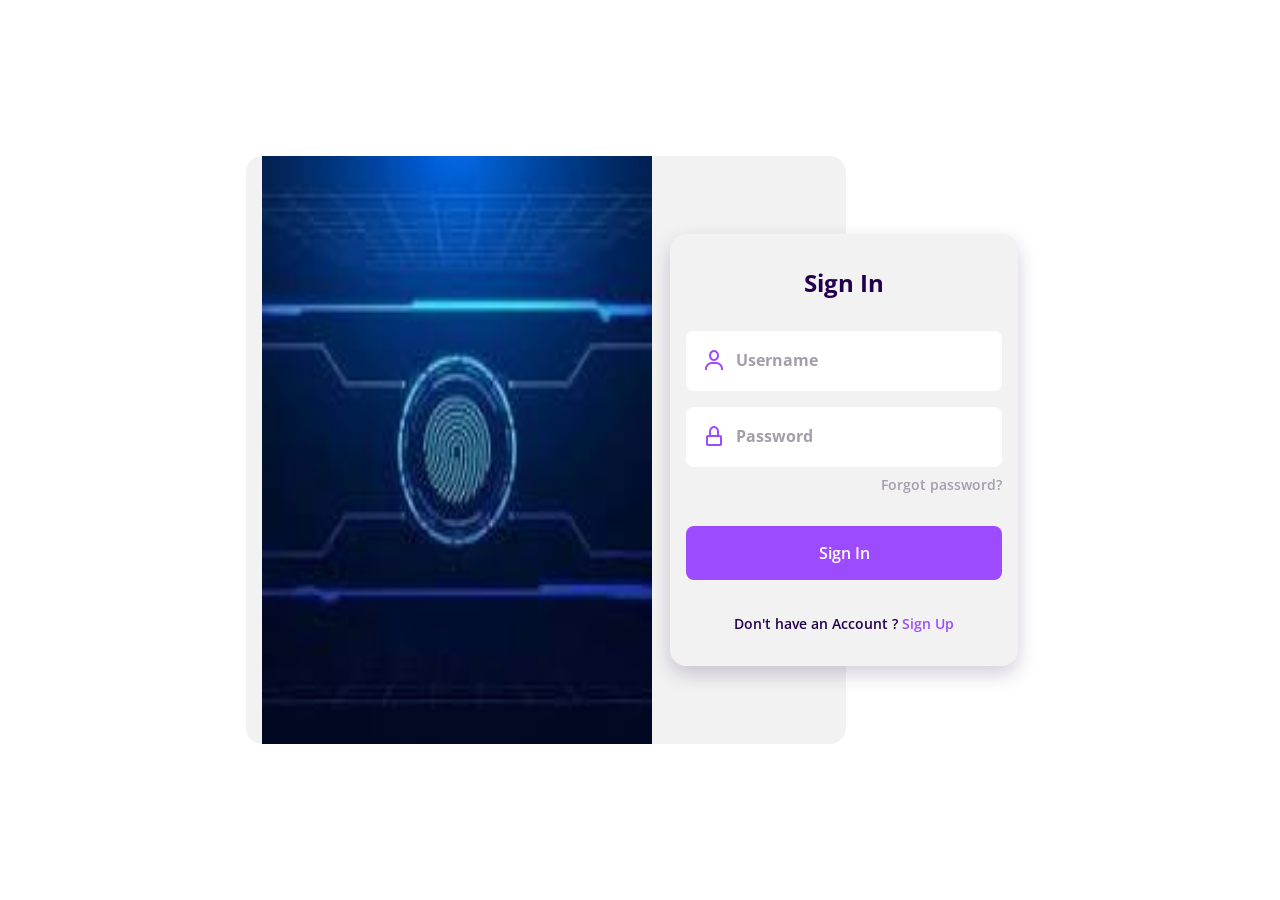
<file: index.html>
<!DOCTYPE html>
<html lang="en">
    <head>
        <meta charset="UTF-8">
        <meta name="viewport" content="width=device-width, initial-scale=1.0">

        <!-- ===== CSS ===== -->
        <link rel="stylesheet" href="styles.css">
    
        <!-- ===== BOX ICONS ===== -->
        <link href='https://cdn.jsdelivr.net/npm/boxicons@2.0.5/css/boxicons.min.css' rel='stylesheet'>

        <title>Responsive Login Form Sign In Sign Up</title>
    </head>
    <body>
        <div class="login">
            <div class="login__content">
                <div class="login__img">
                    <img src="[data-uri]" alt="">
                </div>

                <div class="login__forms">
                    <form action="" class="login__registre" id="login-in">
                        <h1 class="login__title">Sign In</h1>
    
                        <div class="login__box">
                            <i class='bx bx-user login__icon'></i>
                            <input type="text" placeholder="Username" class="login__input" required >
                        </div>
    
                        <div class="login__box">
                            <i class='bx bx-lock-alt login__icon'></i>
                            <input type="password" placeholder="Password" class="login__input" required>
                        </div>

                        <a href="#" class="login__forgot">Forgot password?</a>

                        <a href="#" class="login__button">Sign In</a>

                        <div>
                            <span class="login__account">Don't have an Account ?</span>
                            <span class="login__signin" id="sign-up">Sign Up</span>
                        </div>
                    </form>

                    <form action="" class="login__create none" id="login-up">
                        <h1 class="login__title">Create Account</h1>
    
                        <div class="login__box">
                            <i class='bx bx-user login__icon'></i>
                            <input type="text" placeholder="Username" class="login__input">
                        </div>
    
                        <div class="login__box">
                            <i class='bx bx-at login__icon'></i>
                            <input type="text" placeholder="Email" class="login__input">
                        </div>

                        <div class="login__box">
                            <i class='bx bx-lock-alt login__icon'></i>
                            <input type="password" placeholder="Password" class="login__input">
                        </div>

                        <a href="#" class="login__button">Sign Up</a>

                        <div>
                            <span class="login__account">Already have an Account ?</span>
                            <span class="login__signup" id="sign-in">Sign In</span>
                        </div>

                        <div class="login__social">
                            <a href="#" class="login__social-icon"><i class='bx bxl-facebook' ></i></a>
                            <a href="#" class="login__social-icon"><i class='bx bxl-twitter' ></i></a>
                            <a href="#" class="login__social-icon"><i class='bx bxl-google' ></i></a>
                        </div>
                    </form>
                </div>
            </div>
        </div>

        <!--===== MAIN JS =====-->
        <script src="main.js"></script>
    </body>
</html>
</file>
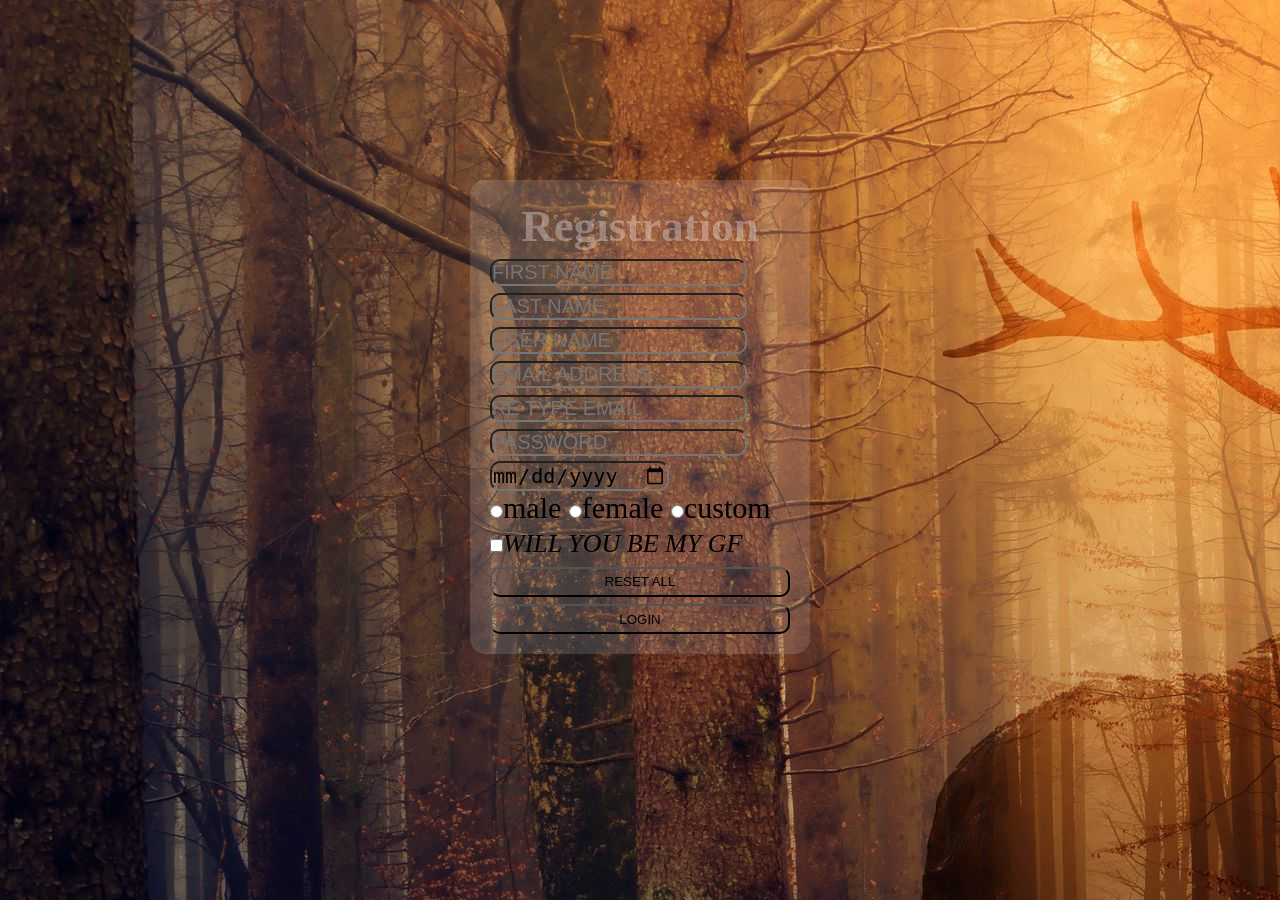
<file: login page/INDEX.html>
<!DOCTYPE html>
<html lang="en">
<head>
    <meta charset="UTF-8">
    <meta name="viewport" content="width=device-width, initial-scale=1.0">
    <title>LOGIN PAGE</title>
    <link rel="website icon" href="../../MY VS CODE/images/NAHID BEST.jpg">
    <link rel="stylesheet" href="STYLE.css">
</head>
<body>
    <div>   
        <form class="login-page">
            <h2><b>Registration</b></h2>
            <input class="input" placeholder= "FIRST NAME" type="text" required><br>
            <input class="input" placeholder="LAST NAME" type="text" required><br>
            <input class="input" placeholder="USER NAME" type="text" required><br>
            <input class="input" placeholder="EMAIL ADDRESS" type="email" required><br>
            <input class="input" placeholder="RE TYPE EMAIL" type="email" required><br>
            <input class="input" placeholder="PASSWORD" type="password" required><br>
            <input class="input" class="date-button" type="date" required><br>
    <div>
                <label for="male" required>
                    <input id="male" name="gender" type="radio">male
                </label>
                <label for="female">
                    <input id="female" name="gender" type="radio">female 
                </label>
                <label for="custom">
                    <input id="custom" name="gender" type="radio">custom 
                </label>
    </div>
        <label for="checkbox">
            <input id="checkbox" type="checkbox" required><i class="checkbox">WILL YOU BE MY GF </i> <br>
        </label>
            <input class="reset" type="reset" value="RESET ALL"><br>
            <input id="login-button" type="submit" value="LOGIN"><br>
        </form>
    </div>
</body>
</html>
</file>
<file: styles.css>
/*===== GOOGLE FONTS =====*/
@import url("https://fonts.googleapis.com/css2?family=Open+Sans:wght@400;600;700&display=swap");

/*===== VARIABLES CSS =====*/
:root{
  /*===== Colores =====*/
  --first-color: #9D4BFF;
  --first-color-dark: #23004D;
  --first-color-light: #A49EAC;
  --first-color-lighten: #F2F2F2;

  /*===== Font and typography =====*/
  --body-font: 'Open Sans', sans-serif;
  --h1-font-size: 1.5rem;
  --normal-font-size: .938rem;
  --small-font-size: .813rem;
}

@media screen and (min-width: 768px){
  :root{
    --normal-font-size: 1rem;
    --small-font-size: .875rem;
  }
}

/*===== BASE =====*/
*,::before,::after{
  box-sizing: border-box;
}

body{
  margin: 0;
  padding: 0;
  font-family: var(--body-font);
  font-size: var(--normal-font-size);
  color: var(--first-color-dark);
}

h1{
  margin: 0;
}

a{
  text-decoration: none;
}

img{
  max-width: 100%;
  height: auto;
  display: block;
}

/*===== LOGIN =====*/
.login{
  display: grid;
  grid-template-columns: 100%;
  height: 100vh;
  margin-left: 1.5rem;
  margin-right: 1.5rem;
}

.login__content{
  display: grid;
}

.login__img{
  justify-self: center;
}

.login__img img{
  width: 310px;
  margin-top: 1.5rem;
}

.login__forms{
  position: relative;
  height: 368px;
}

.login__registre, .login__create{
  position: absolute;
  bottom: 1rem;
  width: 100%;
  background-color: var(--first-color-lighten);
  padding: 2rem 1rem;
  border-radius: 1rem;
  text-align: center;
  box-shadow: 0 8px 20px rgba(35,0,77,.2);
  animation-duration: .4s;
  animation-name: animate-login;
}

@keyframes animate-login{
  0%{
    transform: scale(1,1);
  }
  50%{
    transform: scale(1.1,1.1);
  }
  100%{
    transform: scale(1,1);
  }
}

.login__title{
  font-size: var(--h1-font-size);
  margin-bottom: 2rem;
}

.login__box{
  display: grid;
  grid-template-columns: max-content 1fr;
  column-gap: .5rem;
  padding: 1.125rem 1rem;
  background-color: #FFF;
  margin-top: 1rem;
  border-radius: .5rem;
}

.login__icon{
  font-size: 1.5rem;
  color: var(--first-color);
}

.login__input{
  border: none;
  outline: none;
  font-size: var(--normal-font-size);
  font-weight: 700;
  color: var(--first-color-dark);
}

.login__input::placeholder{
  font-size: var(--normal-font-size);
  font-family: var(--body-font);
  color: var(--first-color-light);
}

.login__forgot{
  display: block;
  width: max-content;
  margin-left: auto;
  margin-top: .5rem;
  font-size: var(--small-font-size);
  font-weight: 600;
  color: var(--first-color-light);
}

.login__button{
  display: block;
  padding: 1rem;
  margin: 2rem 0;
  background-color: var(--first-color);
  color: #FFF;
  font-weight: 600;
  text-align: center;
  border-radius: .5rem;
  transition: .3s;
}

.login__button:hover{
  background-color: var(--first-color-dark);
}

.login__account, .login__signin, .login__signup{
  font-weight: 600;
  font-size: var(--small-font-size);
}

.login__account{
  color: var(--first-color-dark);
}

.login__signin, .login__signup{
  color: var(--first-color);
  cursor: pointer;
}

.login__social{
  margin-top: 2rem;
}

.login__social-icon{
  font-size: 1.5rem;
  color: var(--first-color-dark);
  margin: 0 1.5rem;
}

/*Show login*/
.block{
  display: block;
}

/*Hidden login*/
.none{
  display: none;
}

/* ===== MEDIA QUERIES =====*/
@media screen and (min-width: 576px){
  .login__forms{
    width: 348px;
    justify-self: center;
  }
}

@media screen and (min-width: 1024px){
  .login{
    height: 100vh;
    overflow: hidden;
  }

  .login__content{
    grid-template-columns: repeat(2, max-content);
    justify-content: center;
    align-items: center;
    margin-left: 10rem;
  }

  .login__img{
    display: flex;
    width: 600px;
    height: 588px;
    background-color: var(--first-color-lighten);
    border-radius: 1rem;
    padding-left: 1rem;
  }

  .login__img img{
    width: 390px;
    margin-top: 0;
  }

  .login__registre, .login__create{
    left: -11rem;
  }

  .login__registre{
    bottom: -2rem;
  }

  .login__create{
    bottom: -5.5rem;
  }
}
</file>
<file: login page/STYLE.css>
*{
    margin:0;
    padding:0;
    cursor: pointer;
}
body{
    background-image:url(background.jpg);
}
.login-page{
    width: 300px;
    margin: 180px auto;
    padding: 20px;
    background-color: rgba(255, 255, 255, 0.136);
    border-radius:15px;
    box-shadow:transparent;
    font-size: 30px;
    cursor: pointer;
}
.login-page:hover{
    background-color:rgba(255, 192, 203, 0.582);
    cursor: pointer;
}
.login-page h2{
    text-align: center;
    color: rgba(255, 255, 255, 0.309);
    cursor: pointer;
}
.login-page h2:hover{
    font-size:46px;
    cursor: pointer;
}
.input{
    color:black;
    background-color: transparent; 
    border-radius:10px; 
    font-size: 20px;
    cursor: pointer; 
}
.checkbox{
    font-size:26px;
    cursor: pointer;
}
.reset{
    color:black;
    background-color: transparent; 
    border-radius:10px; 
    width:300px;
    height: 30px;
    cursor: pointer;
}
.reset:hover{
    color:white;
    background-color: royalblue; 
    border-radius:10px; 
    width:300px;
    height:30px;
    font-size:24px;
    cursor: pointer;
}
#login-button{
    color:black;
    background-color: transparent; 
    border-radius:10px; 
    width:300px;
    height: 30px;
    cursor: pointer;
}
#login-button:hover{
    color:white;
    background-color: royalblue; 
    border-radius:10px; 
    width:300px;
    height: 30px;
    font-size:24px;
    cursor: pointer;
}
</file>
